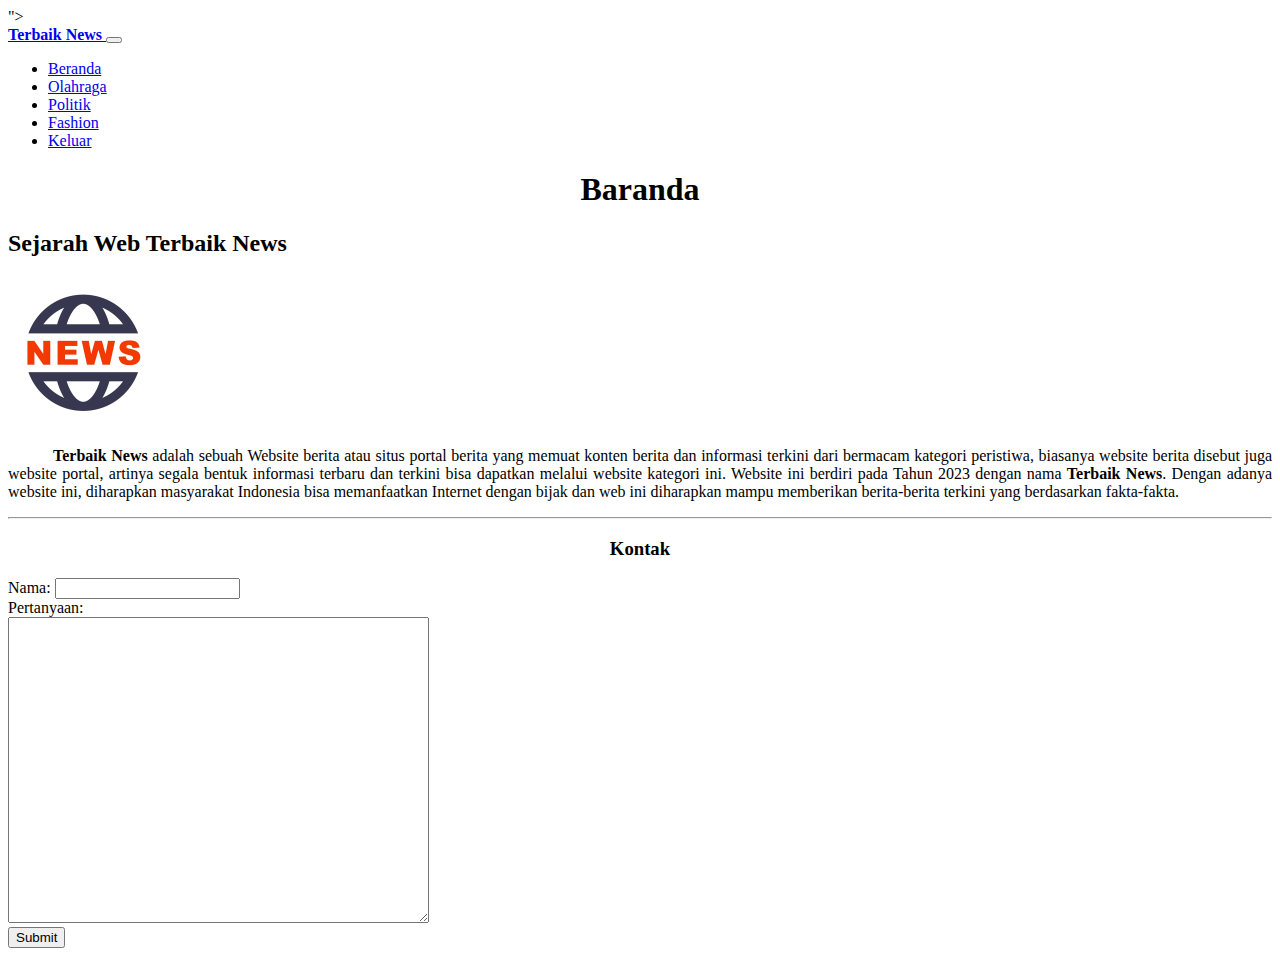
<file: index.html>
<!DOCTYPE html>
<html>
    <head>
        <meta charset="UTF-8"/>
        <meta name="viewport" content="width=device-width, initial-scale=1.0"/>
        <link href="https://cdn.jsdelivr.net/npm/bootstrap@5.3.2/dist/css/bootstrap.min.css" rel="stylesheet" integrity="sha384-T3c6CoIi6uLrA9TneNEoa7RxnatzjcDSCmG1MXxSR1GAsXEV/Dwwykc2MPK8M2HN" crossorigin="anonymous">">
        <title>Terbaik News</title>
    </head>
    
    <body>
        <nav class="navbar navbar-expand-lg bg-warning navbar-light fixed-top py-3">
            <div class="container">
                <a href="#" class="navbar-brand"><b>Terbaik News</b> </a>

                <button 
                    class="navbar-toggler"
                    type="button"
                    data-bs-toggler="collapse"
                    data-bs-target="#navmenu"
                    >
                    <span class="navbar-toggler-icon"></span>
                </button>

                <div class="collapse navbar-collapse" id="navmenu">
                    <ul class="navbar-nav ms-auto"  >
                        <li class="nav-item">
                            <a href="index.html" class="nav-link">Beranda</a>
                        </li>
                        <li class="nav-item">
                            <a href="olahraga.html" class="nav-link">Olahraga</a>
                        </li>
                        <li class="nav-item">
                            <a href="politik.html" class="nav-link">Politik</a>
                        </li>
                        <li class="nav-item">
                            <a href="fashion.html" class="nav-link">Fashion</a>
                        </li>
                        <li class="nav-item">
                            <a href="login.html" class="nav-link">Keluar</a>
                        </li>                            
                    </ul>
                </div>    
            </div>
        </nav>
        

        <div class="container">
        <h1 align="center">Baranda</h1>
        <h2>Sejarah Web Terbaik News</h2>
        <p align="justify"><img src="img/gambar1.jpg" alt="Logo Terbaik News" height="150px""></p>
        <p align="justify" style="text-indent: 45px;"> <b>Terbaik News</b> adalah sebuah Website berita atau situs portal berita yang memuat konten berita dan informasi terkini dari bermacam kategori peristiwa, biasanya website berita disebut juga website portal, artinya segala bentuk informasi terbaru dan terkini bisa dapatkan melalui website kategori ini. Website ini berdiri pada Tahun 2023 dengan nama <b>Terbaik News</b>. Dengan adanya website ini, diharapkan masyarakat Indonesia bisa memanfaatkan Internet dengan bijak dan web ini diharapkan mampu memberikan berita-berita terkini yang berdasarkan fakta-fakta.
        </p>

        <hr>
        <h3 align="center">Kontak</h3>
        <form>
            <label for="data_nama">Nama:</label>
            <input type="text" id="data_nama" for="data_nama"><br>
            <label for="data_tanya">Pertanyaan:</label><br>
            <textarea name="data_tanya" id="data_tanya" cols="50" rows="20"></textarea> <br>
            <input type="button" value="Submit">

        </form>
        <script src="https://cdn.jsdelivr.net/npm/bootstrap@5.3.2/dist/js/bootstrap.bundle.min.js" integrity="sha384-C6RzsynM9kWDrMNeT87bh95OGNyZPhcTNXj1NW7RuBCsyN/o0jlpcV8Qyq46cDfL" crossorigin="anonymous"></script>
        <script src="https://cdn.jsdelivr.net/npm/@popperjs/core@2.11.8/dist/umd/popper.min.js" integrity="sha384-I7E8VVD/ismYTF4hNIPjVp/Zjvgyol6VFvRkX/vR+Vc4jQkC+hVqc2pM8ODewa9r" crossorigin="anonymous"></script>
        <script src="https://cdn.jsdelivr.net/npm/bootstrap@5.3.2/dist/js/bootstrap.min.js" integrity="sha384-BBtl+eGJRgqQAUMxJ7pMwbEyER4l1g+O15P+16Ep7Q9Q+zqX6gSbd85u4mG4QzX+" crossorigin="anonymous"></script>
    </body>
  </div> 
</html>
</file>
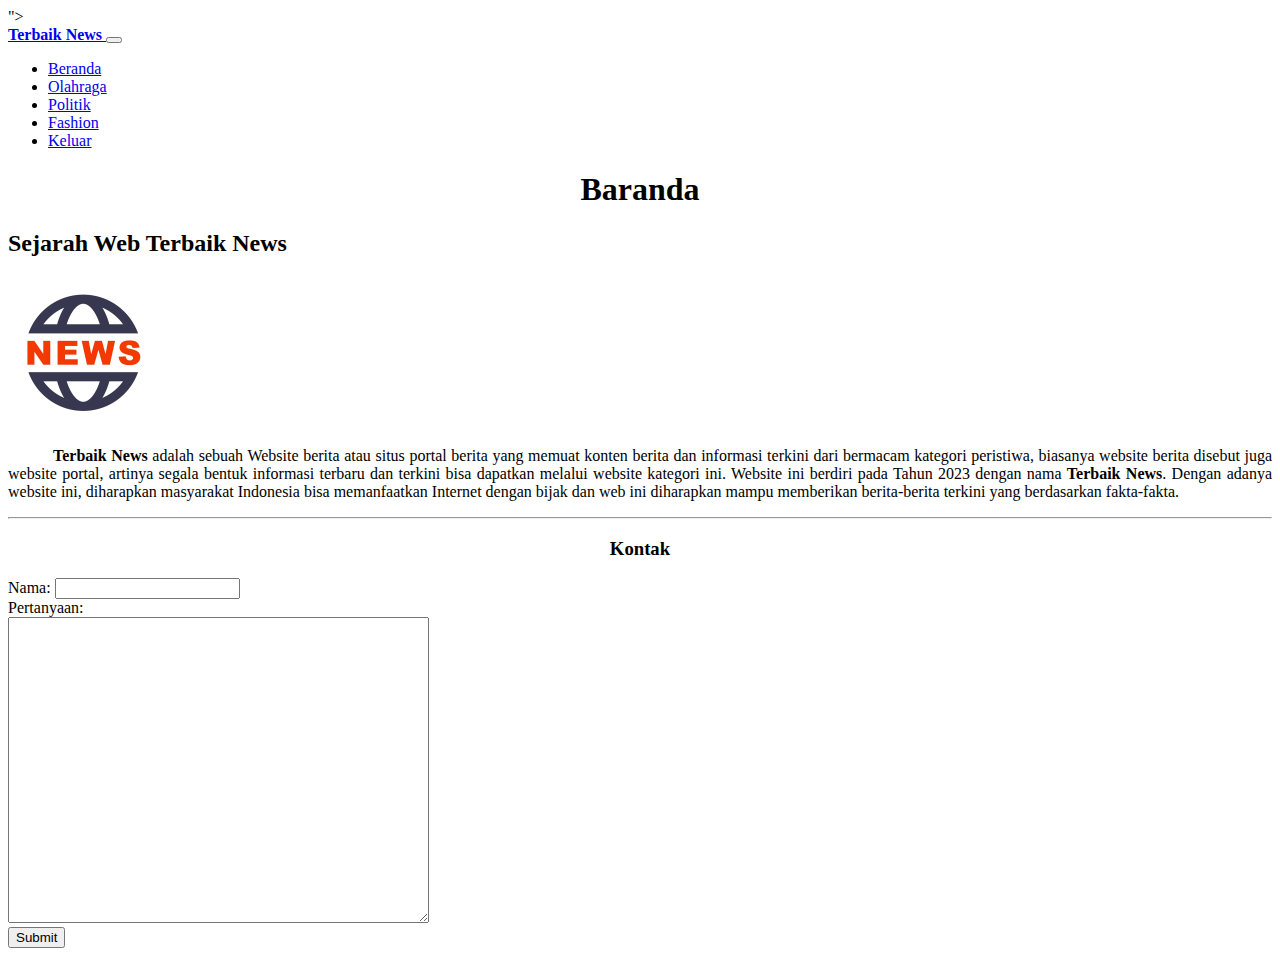
<file: beranda.html>
<!DOCTYPE html>
<html>
    <head>
        <meta charset="UTF-8"/>
        <meta name="viewport" content="width=device-width, initial-scale=1.0"/>
        <link href="https://cdn.jsdelivr.net/npm/bootstrap@5.3.2/dist/css/bootstrap.min.css" rel="stylesheet" integrity="sha384-T3c6CoIi6uLrA9TneNEoa7RxnatzjcDSCmG1MXxSR1GAsXEV/Dwwykc2MPK8M2HN" crossorigin="anonymous">">
        <title>Terbaik News</title>
    </head>
    
    <body>
        <nav class="navbar navbar-expand-lg bg-warning navbar-light fixed-top py-3">
            <div class="container">
                <a href="#" class="navbar-brand"><b>Terbaik News</b> </a>

                <button 
                    class="navbar-toggler"
                    type="button"
                    data-bs-toggler="collapse"
                    data-bs-target="#navmenu"
                    >
                    <span class="navbar-toggler-icon"></span>
                </button>

                <div class="collapse navbar-collapse" id="navmenu">
                    <ul class="navbar-nav ms-auto"  >
                        <li class="nav-item">
                            <a href="index.html" class="nav-link">Beranda</a>
                        </li>
                        <li class="nav-item">
                            <a href="olahraga.html" class="nav-link">Olahraga</a>
                        </li>
                        <li class="nav-item">
                            <a href="politik.html" class="nav-link">Politik</a>
                        </li>
                        <li class="nav-item">
                            <a href="fashion.html" class="nav-link">Fashion</a>
                        </li>
                        <li class="nav-item">
                            <a href="login.html" class="nav-link">Keluar</a>
                        </li>                            
                    </ul>
                </div>    
            </div>
        </nav>
        

        <div class="container">
        <h1 align="center">Baranda</h1>
        <h2>Sejarah Web Terbaik News</h2>
        <p align="justify"><img src="img/gambar1.jpg" alt="Logo Terbaik News" height="150px""></p>
        <p align="justify" style="text-indent: 45px;"> <b>Terbaik News</b> adalah sebuah Website berita atau situs portal berita yang memuat konten berita dan informasi terkini dari bermacam kategori peristiwa, biasanya website berita disebut juga website portal, artinya segala bentuk informasi terbaru dan terkini bisa dapatkan melalui website kategori ini. Website ini berdiri pada Tahun 2023 dengan nama <b>Terbaik News</b>. Dengan adanya website ini, diharapkan masyarakat Indonesia bisa memanfaatkan Internet dengan bijak dan web ini diharapkan mampu memberikan berita-berita terkini yang berdasarkan fakta-fakta.
        </p>

        <hr>
        <h3 align="center">Kontak</h3>
        <form>
            <label for="data_nama">Nama:</label>
            <input type="text" id="data_nama" for="data_nama"><br>
            <label for="data_tanya">Pertanyaan:</label><br>
            <textarea name="data_tanya" id="data_tanya" cols="50" rows="20"></textarea> <br>
            <input type="button" value="Submit">

        </form>
        <script src="https://cdn.jsdelivr.net/npm/bootstrap@5.3.2/dist/js/bootstrap.bundle.min.js" integrity="sha384-C6RzsynM9kWDrMNeT87bh95OGNyZPhcTNXj1NW7RuBCsyN/o0jlpcV8Qyq46cDfL" crossorigin="anonymous"></script>
        <script src="https://cdn.jsdelivr.net/npm/@popperjs/core@2.11.8/dist/umd/popper.min.js" integrity="sha384-I7E8VVD/ismYTF4hNIPjVp/Zjvgyol6VFvRkX/vR+Vc4jQkC+hVqc2pM8ODewa9r" crossorigin="anonymous"></script>
        <script src="https://cdn.jsdelivr.net/npm/bootstrap@5.3.2/dist/js/bootstrap.min.js" integrity="sha384-BBtl+eGJRgqQAUMxJ7pMwbEyER4l1g+O15P+16Ep7Q9Q+zqX6gSbd85u4mG4QzX+" crossorigin="anonymous"></script>
    </body>
  </div> 
</html>
</file>
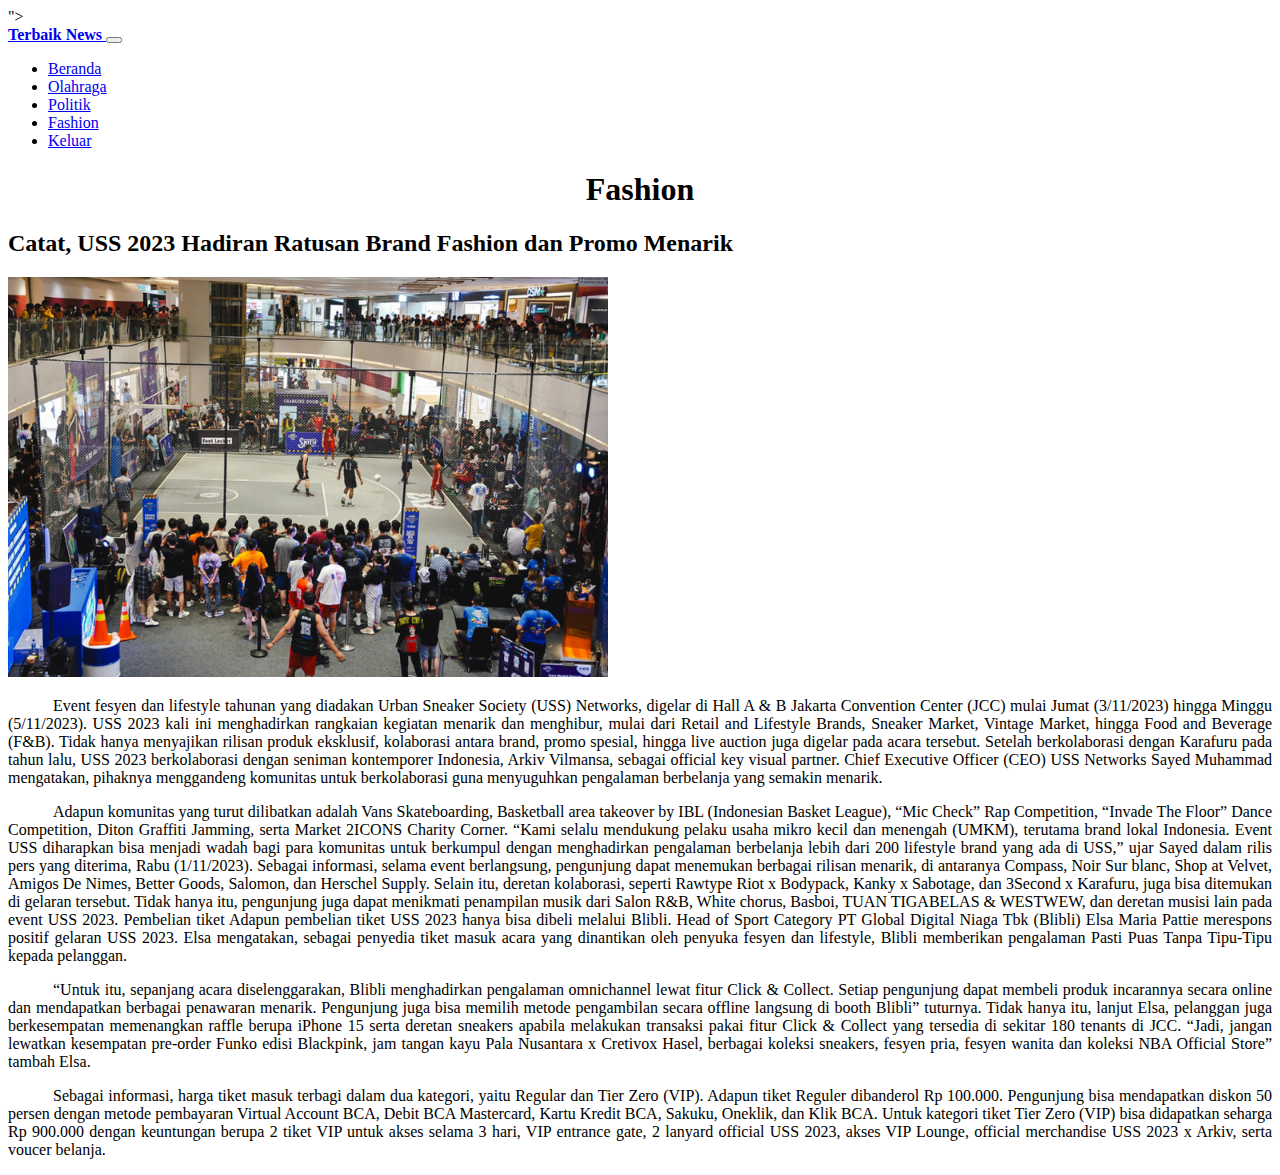
<file: fashion.html>
<!DOCTYPE html>
<html>
    <head>
        <meta charset="UTF-8"/>
        <meta name="viewport" content="width=device-width, initial-scale=1.0"/>
        <link href="https://cdn.jsdelivr.net/npm/bootstrap@5.3.2/dist/css/bootstrap.min.css" rel="stylesheet" integrity="sha384-T3c6CoIi6uLrA9TneNEoa7RxnatzjcDSCmG1MXxSR1GAsXEV/Dwwykc2MPK8M2HN" crossorigin="anonymous">">
        <title>Terbaik News</title>
    </head>

    <body>
        <nav class="navbar navbar-expand-lg bg-warning navbar-light fixed-top py-3">
            <div class="container">
                <a href="#" class="navbar-brand"><b>Terbaik News</b> </a>

                <button 
                    class="navbar-toggler"
                    type="button"
                    data-bs-toggler="collapse"
                    data-bs-target="#navmenu"
                    >
                    <span class="navbar-toggler-icon"></span>
                </button>

                <div class="collapse navbar-collapse" id="navmenu">
                    <ul class="navbar-nav ms-auto"  >
                        <li class="nav-item">
                            <a href="index.html" class="nav-link">Beranda</a>
                        </li>
                        <li class="nav-item">
                            <a href="olahraga.html" class="nav-link">Olahraga</a>
                        </li>
                        <li class="nav-item">
                            <a href="politik.html" class="nav-link">Politik</a>
                        </li>
                        <li class="nav-item">
                            <a href="fashion.html" class="nav-link">Fashion</a>
                        </li>
                        <li class="nav-item">
                            <a href="login.html" class="nav-link">Keluar</a>
                        </li>                          
                    </ul>
                </div>    
            </div>
        </nav>

        <div class="container">

        <h1 align="center">Fashion</h1>
        <h2>Catat, USS 2023 Hadiran Ratusan Brand Fashion dan Promo Menarik</h2>
        <p><img src="img/fashion1.png" alt="" height="400"></p>
        <p align="justify" style="text-indent: 45px;">Event fesyen dan lifestyle tahunan yang diadakan Urban Sneaker Society (USS) Networks, digelar di Hall A & B Jakarta Convention Center (JCC) mulai Jumat (3/11/2023) hingga Minggu (5/11/2023). USS 2023 kali ini menghadirkan rangkaian kegiatan menarik dan menghibur, mulai dari Retail and Lifestyle Brands, Sneaker Market, Vintage Market, hingga Food and Beverage (F&B). Tidak hanya menyajikan rilisan produk eksklusif, kolaborasi antara brand, promo spesial, hingga live auction juga digelar pada acara tersebut. Setelah berkolaborasi dengan Karafuru pada tahun lalu, USS 2023 berkolaborasi dengan seniman kontemporer Indonesia, Arkiv Vilmansa, sebagai official key visual partner. Chief Executive Officer (CEO) USS Networks Sayed Muhammad mengatakan, pihaknya menggandeng komunitas untuk berkolaborasi guna menyuguhkan pengalaman berbelanja yang semakin menarik.
        <p align="justify" style="text-indent: 45px;">
        Adapun komunitas yang turut dilibatkan adalah Vans Skateboarding, Basketball area takeover by IBL (Indonesian Basket League), <q>Mic Check</q> Rap Competition, <q>Invade The Floor</q> Dance Competition, Diton Graffiti Jamming, serta Market 2ICONS Charity Corner. <q>Kami selalu mendukung pelaku usaha mikro kecil dan menengah (UMKM), terutama brand lokal Indonesia. Event USS diharapkan bisa menjadi wadah bagi para komunitas untuk berkumpul dengan menghadirkan pengalaman berbelanja lebih dari 200 lifestyle brand yang ada di USS,</q> ujar Sayed dalam rilis pers yang diterima, Rabu (1/11/2023). Sebagai informasi, selama event berlangsung, pengunjung dapat menemukan berbagai rilisan menarik, di antaranya Compass, Noir Sur blanc, Shop at Velvet, Amigos De Nimes, Better Goods, Salomon, dan Herschel Supply. Selain itu, deretan kolaborasi, seperti Rawtype Riot x Bodypack, Kanky x Sabotage, dan 3Second x Karafuru, juga bisa ditemukan di gelaran tersebut. Tidak hanya itu, pengunjung juga dapat menikmati penampilan musik dari Salon R&B, White chorus, Basboi, TUAN TIGABELAS & WESTWEW, dan deretan musisi lain pada event USS 2023. Pembelian tiket Adapun pembelian tiket USS 2023 hanya bisa dibeli melalui Blibli. Head of Sport Category PT Global Digital Niaga Tbk (Blibli) Elsa Maria Pattie merespons positif gelaran USS 2023. Elsa mengatakan, sebagai penyedia tiket masuk acara yang dinantikan oleh penyuka fesyen dan lifestyle, Blibli memberikan pengalaman Pasti Puas Tanpa Tipu-Tipu kepada pelanggan.
        <p align="justify" style="text-indent: 45px;">
        <q>Untuk itu, sepanjang acara diselenggarakan, Blibli menghadirkan pengalaman omnichannel lewat fitur Click & Collect. Setiap pengunjung dapat membeli produk incarannya secara online dan mendapatkan berbagai penawaran menarik. Pengunjung juga bisa memilih metode pengambilan secara offline langsung di booth Blibli</q> tuturnya. Tidak hanya itu, lanjut Elsa, pelanggan juga berkesempatan memenangkan raffle berupa iPhone 15 serta deretan sneakers apabila melakukan transaksi pakai fitur Click & Collect yang tersedia di sekitar 180 tenants di JCC. <q>Jadi, jangan lewatkan kesempatan pre-order Funko edisi Blackpink, jam tangan kayu Pala Nusantara x Cretivox Hasel, berbagai koleksi sneakers, fesyen pria, fesyen wanita dan koleksi NBA Official Store</q> tambah Elsa.
        <p align="justify" style="text-indent: 45px;">
        Sebagai informasi, harga tiket masuk terbagi dalam dua kategori, yaitu Regular dan Tier Zero (VIP). Adapun tiket Reguler dibanderol Rp 100.000. Pengunjung bisa mendapatkan diskon 50 persen dengan metode pembayaran Virtual Account BCA, Debit BCA Mastercard, Kartu Kredit BCA, Sakuku, Oneklik, dan Klik BCA. Untuk kategori tiket Tier Zero (VIP) bisa didapatkan seharga Rp 900.000 dengan keuntungan berupa 2 tiket VIP untuk akses selama 3 hari, VIP entrance gate, 2 lanyard official USS 2023, akses VIP Lounge, official merchandise USS 2023 x Arkiv, serta voucer belanja.
        </p>
        </p>
        </p>
        <script src="https://cdn.jsdelivr.net/npm/bootstrap@5.3.2/dist/js/bootstrap.bundle.min.js" integrity="sha384-C6RzsynM9kWDrMNeT87bh95OGNyZPhcTNXj1NW7RuBCsyN/o0jlpcV8Qyq46cDfL" crossorigin="anonymous"></script>
        <script src="https://cdn.jsdelivr.net/npm/@popperjs/core@2.11.8/dist/umd/popper.min.js" integrity="sha384-I7E8VVD/ismYTF4hNIPjVp/Zjvgyol6VFvRkX/vR+Vc4jQkC+hVqc2pM8ODewa9r" crossorigin="anonymous"></script>
        <script src="https://cdn.jsdelivr.net/npm/bootstrap@5.3.2/dist/js/bootstrap.min.js" integrity="sha384-BBtl+eGJRgqQAUMxJ7pMwbEyER4l1g+O15P+16Ep7Q9Q+zqX6gSbd85u4mG4QzX+" crossorigin="anonymous"></script>
    </body>
</html>
</file>
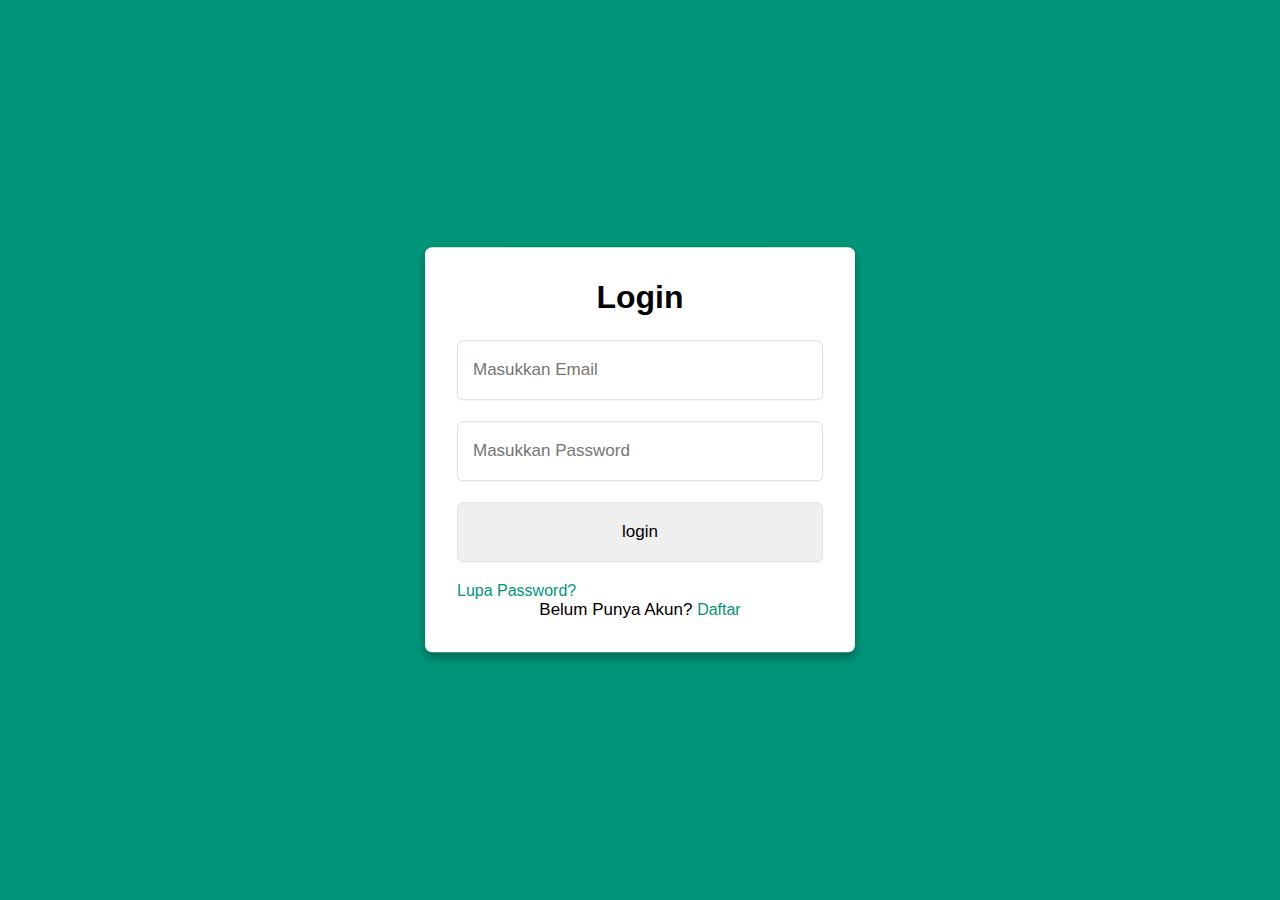
<file: login.html>
<!DOCTYPE html>
<html lang="en">
<head>
    <meta charset="UTF-8">
    <meta http-equiv="X-UA-Compatible" content="IE-edge">
    <meta name="viewport" content="width=device-width, initial-scale=1.0">
    <title>Form</title>
    <link rel="stylesheet" href="stylelogin.css">
</head>
<body>
    <div class="container">
        <input type="checkbox" id="check">
        <div class="login form">
            <header><b>Login</b></header>
            <form action="#">
                <input type="text"  placeholder="Masukkan Email">
                <input type="password" placeholder="Masukkan Password">
                <a href="index.html">
                    <input type="button" value="login" class="button">
                </a>
                <a href="#">Lupa Password?</a>
            </form>
            <div class="signup">
                <span class="signup">Belum Punya Akun?
                   <a href="register.html">Daftar</a>
                </span>
            </div>
        </div>        
    </div>
    
</body>
</html>
</file>
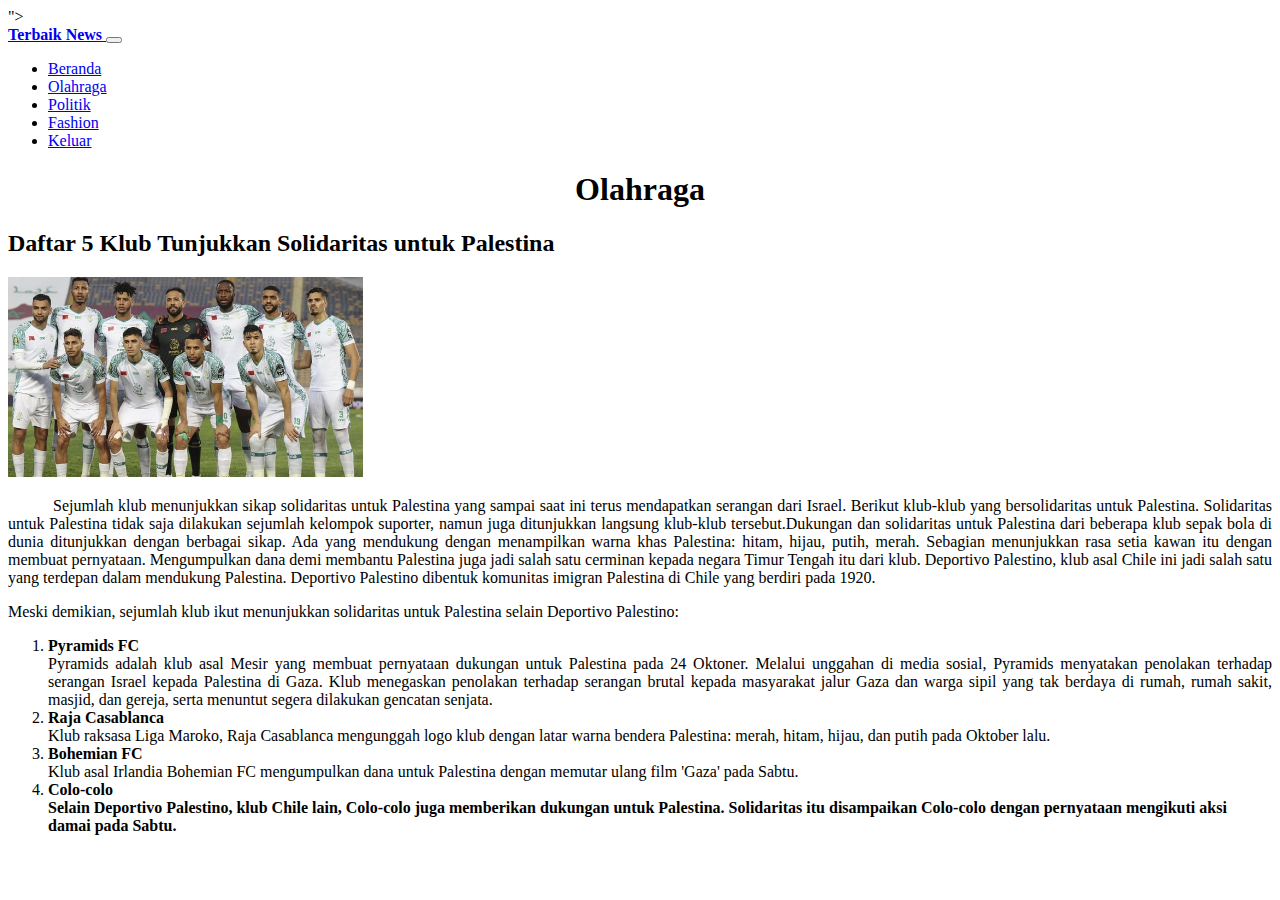
<file: olahraga.html>
<!DOCTYPE html>
<html>
    <head>
        <meta charset="UTF-8"/>
        <meta name="viewport" content="width=device-width, initial-scale=1.0"/>
        <link href="https://cdn.jsdelivr.net/npm/bootstrap@5.3.2/dist/css/bootstrap.min.css" rel="stylesheet" integrity="sha384-T3c6CoIi6uLrA9TneNEoa7RxnatzjcDSCmG1MXxSR1GAsXEV/Dwwykc2MPK8M2HN" crossorigin="anonymous">">
        <title>Terbaik News</title>
    </head>

    <body>
        <nav class="navbar navbar-expand-lg bg-warning navbar-light fixed-top py-3">
            <div class="container">
                <a href="#" class="navbar-brand"><b>Terbaik News</b> </a>

                <button 
                    class="navbar-toggler"
                    type="button"
                    data-bs-toggler="collapse"
                    data-bs-target="#navmenu"
                    >
                    <span class="navbar-toggler-icon"></span>
                </button>

                <div class="collapse navbar-collapse" id="navmenu">
                    <ul class="navbar-nav ms-auto"  >
                        <li class="nav-item">
                            <a href="index.html" class="nav-link">Beranda</a>
                        </li>
                        <li class="nav-item">
                            <a href="olahraga.html" class="nav-link">Olahraga</a>
                        </li>
                        <li class="nav-item">
                            <a href="politik.html" class="nav-link">Politik</a>
                        </li>
                        <li class="nav-item">
                            <a href="fashion.html" class="nav-link">Fashion</a>
                        </li>   
                        <li class="nav-item">
                            <a href="login.html" class="nav-link">Keluar</a>
                        </li>                       
                    </ul>
                </div>    
            </div>
        </nav>

        <div class="container">
        <h1 align="center">Olahraga</h1>
        <h2>Daftar 5 Klub Tunjukkan Solidaritas untuk Palestina</h2>
        <p><img src="img/olahraga1.jpeg" alt="" height="200"></p>
        <p align="justify"style="text-indent: 45px;"> Sejumlah klub menunjukkan sikap solidaritas untuk Palestina yang sampai saat ini terus mendapatkan serangan dari Israel. Berikut klub-klub yang bersolidaritas untuk Palestina. Solidaritas untuk Palestina tidak saja dilakukan sejumlah kelompok suporter, namun juga ditunjukkan langsung klub-klub tersebut.Dukungan dan solidaritas untuk Palestina dari beberapa klub sepak bola di dunia ditunjukkan dengan berbagai sikap. Ada yang mendukung dengan menampilkan warna khas Palestina: hitam, hijau, putih, merah. Sebagian menunjukkan rasa setia kawan itu dengan membuat pernyataan. Mengumpulkan dana demi membantu Palestina juga jadi salah satu cerminan kepada negara Timur Tengah itu dari klub. Deportivo Palestino, klub asal Chile ini jadi salah satu yang terdepan dalam mendukung Palestina. Deportivo Palestino dibentuk komunitas imigran Palestina di Chile yang berdiri pada 1920.                   
        <p>      
        Meski demikian, sejumlah klub ikut menunjukkan solidaritas untuk Palestina selain Deportivo Palestino:
        <ol>
        <li><b>Pyramids FC</b></li>
        <dt align="justify">Pyramids adalah klub asal Mesir yang membuat pernyataan dukungan untuk Palestina pada 24 Oktoner. Melalui unggahan di media sosial, Pyramids menyatakan penolakan terhadap serangan Israel kepada Palestina di Gaza. Klub menegaskan penolakan terhadap serangan brutal kepada masyarakat jalur Gaza dan warga sipil yang tak berdaya di rumah, rumah sakit, masjid, dan gereja, serta menuntut segera dilakukan gencatan senjata.</dt>
        <li><b>Raja Casablanca</b></li>
        <dt align="justify">Klub raksasa Liga Maroko, Raja Casablanca mengunggah logo klub dengan latar warna bendera Palestina: merah, hitam, hijau, dan putih pada Oktober lalu.</dt>
        <li><b>Bohemian FC</b></li>
        <dt align="justify">Klub asal Irlandia Bohemian FC mengumpulkan dana untuk Palestina dengan memutar ulang film 'Gaza' pada Sabtu.</dt>
        <li><b>Colo-colo</b></li>
        <dtalign="justify"><b>Selain Deportivo Palestino, klub Chile lain, Colo-colo juga memberikan dukungan untuk Palestina. Solidaritas itu disampaikan Colo-colo dengan pernyataan mengikuti aksi damai pada Sabtu.</b></dt>
        </ol>
        </p>  
        </p>
        <script src="https://cdn.jsdelivr.net/npm/bootstrap@5.3.2/dist/js/bootstrap.bundle.min.js" integrity="sha384-C6RzsynM9kWDrMNeT87bh95OGNyZPhcTNXj1NW7RuBCsyN/o0jlpcV8Qyq46cDfL" crossorigin="anonymous"></script>
        <script src="https://cdn.jsdelivr.net/npm/@popperjs/core@2.11.8/dist/umd/popper.min.js" integrity="sha384-I7E8VVD/ismYTF4hNIPjVp/Zjvgyol6VFvRkX/vR+Vc4jQkC+hVqc2pM8ODewa9r" crossorigin="anonymous"></script>
        <script src="https://cdn.jsdelivr.net/npm/bootstrap@5.3.2/dist/js/bootstrap.min.js" integrity="sha384-BBtl+eGJRgqQAUMxJ7pMwbEyER4l1g+O15P+16Ep7Q9Q+zqX6gSbd85u4mG4QzX+" crossorigin="anonymous"></script>
    </body>
</html>
</file>
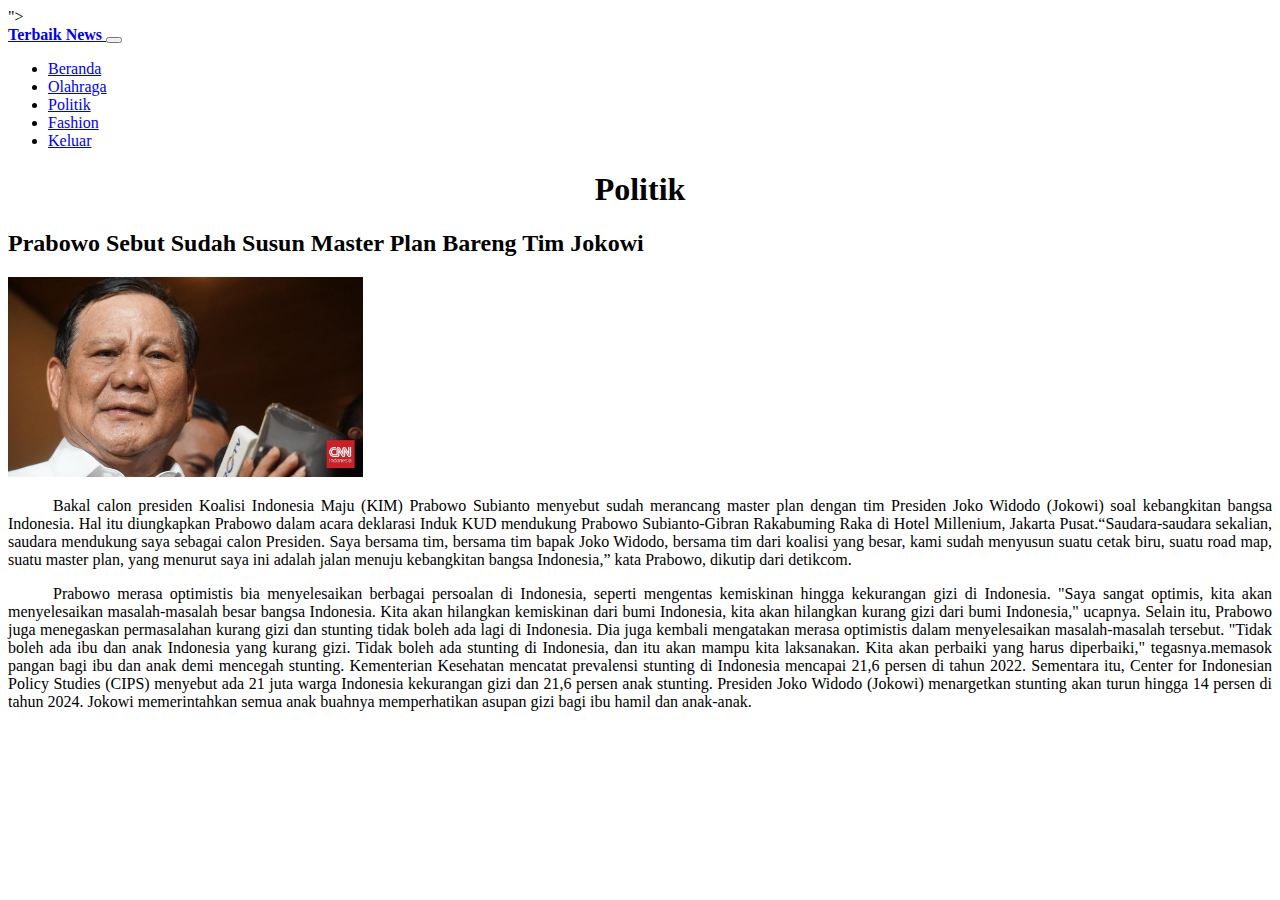
<file: politik.html>
<!DOCTYPE html>
<html>
    <head>
        <meta charset="UTF-8"/>
        <meta name="viewport" content="width=device-width, initial-scale=1.0"/>
        <link href="https://cdn.jsdelivr.net/npm/bootstrap@5.3.2/dist/css/bootstrap.min.css" rel="stylesheet" integrity="sha384-T3c6CoIi6uLrA9TneNEoa7RxnatzjcDSCmG1MXxSR1GAsXEV/Dwwykc2MPK8M2HN" crossorigin="anonymous">">
        <title>Terbaik News</title>
    </head>

    <body>
        <nav class="navbar navbar-expand-lg bg-warning navbar-light fixed-top py-3">
            <div class="container">
                <a href="#" class="navbar-brand"><b>Terbaik News</b> </a>

                <button 
                    class="navbar-toggler"
                    type="button"
                    data-bs-toggler="collapse"
                    data-bs-target="#navmenu"
                    >
                    <span class="navbar-toggler-icon"></span>
                </button>

                <div class="collapse navbar-collapse" id="navmenu">
                    <ul class="navbar-nav ms-auto"  >
                        <li class="nav-item">
                            <a href="index.html" class="nav-link">Beranda</a>
                        </li>
                        <li class="nav-item">
                            <a href="olahraga.html" class="nav-link">Olahraga</a>
                        </li>
                        <li class="nav-item">
                            <a href="politik.html" class="nav-link">Politik</a>
                        </li>
                        <li class="nav-item">
                            <a href="fashion.html" class="nav-link">Fashion</a>
                        </li>  
                        <li class="nav-item">
                            <a href="login.html" class="nav-link">Keluar</a>
                        </li>                        
                    </ul>
                </div>    
            </div>
        </nav>

        <div class="container">    

        <h1 align="center">Politik</h1>
        <h2>Prabowo Sebut Sudah Susun Master Plan Bareng Tim Jokowi</h2>
        <p><img src="img/politik1.jpeg" alt="" height="200"></p>
        <p align="justify" style="text-indent: 45px;">
        Bakal calon presiden Koalisi Indonesia Maju (KIM) Prabowo Subianto menyebut sudah merancang master plan dengan tim Presiden Joko Widodo (Jokowi) soal kebangkitan bangsa Indonesia. Hal itu diungkapkan Prabowo dalam acara deklarasi Induk KUD mendukung Prabowo Subianto-Gibran Rakabuming Raka di Hotel Millenium, Jakarta Pusat.<q>Saudara-saudara sekalian, saudara mendukung saya sebagai calon Presiden. Saya bersama tim, bersama tim bapak Joko Widodo, bersama tim dari koalisi yang besar, kami sudah menyusun suatu cetak biru, suatu road map, suatu master plan, yang menurut saya ini adalah jalan menuju kebangkitan bangsa Indonesia,</q> kata Prabowo, dikutip dari detikcom. </p>
        <p align="justify" style="text-indent: 45px;">
        Prabowo merasa optimistis bia menyelesaikan berbagai persoalan di Indonesia, seperti mengentas kemiskinan hingga kekurangan gizi di Indonesia. "Saya sangat optimis, kita akan menyelesaikan masalah-masalah besar bangsa Indonesia. Kita akan hilangkan kemiskinan dari bumi Indonesia, kita akan hilangkan kurang gizi dari bumi Indonesia," ucapnya. Selain itu, Prabowo juga menegaskan permasalahan kurang gizi dan stunting tidak boleh ada lagi di Indonesia. Dia juga kembali mengatakan merasa optimistis dalam menyelesaikan masalah-masalah tersebut. "Tidak boleh ada ibu dan anak Indonesia yang kurang gizi. Tidak boleh ada stunting di Indonesia, dan itu akan mampu kita laksanakan. Kita akan perbaiki yang harus diperbaiki," tegasnya.memasok pangan bagi ibu dan anak demi mencegah stunting. Kementerian Kesehatan mencatat prevalensi stunting di Indonesia mencapai 21,6 persen di tahun 2022. Sementara itu, Center for Indonesian Policy Studies (CIPS) menyebut ada 21 juta warga Indonesia kekurangan gizi dan 21,6 persen anak stunting. Presiden Joko Widodo (Jokowi) menargetkan stunting akan turun hingga 14 persen di tahun 2024. Jokowi memerintahkan semua anak buahnya memperhatikan asupan gizi bagi ibu hamil dan anak-anak. </p>
        </p>
        <script src="https://cdn.jsdelivr.net/npm/bootstrap@5.3.2/dist/js/bootstrap.bundle.min.js" integrity="sha384-C6RzsynM9kWDrMNeT87bh95OGNyZPhcTNXj1NW7RuBCsyN/o0jlpcV8Qyq46cDfL" crossorigin="anonymous"></script>
        <script src="https://cdn.jsdelivr.net/npm/@popperjs/core@2.11.8/dist/umd/popper.min.js" integrity="sha384-I7E8VVD/ismYTF4hNIPjVp/Zjvgyol6VFvRkX/vR+Vc4jQkC+hVqc2pM8ODewa9r" crossorigin="anonymous"></script>
        <script src="https://cdn.jsdelivr.net/npm/bootstrap@5.3.2/dist/js/bootstrap.min.js" integrity="sha384-BBtl+eGJRgqQAUMxJ7pMwbEyER4l1g+O15P+16Ep7Q9Q+zqX6gSbd85u4mG4QzX+" crossorigin="anonymous"></script>
    </body>
</html>
</file>
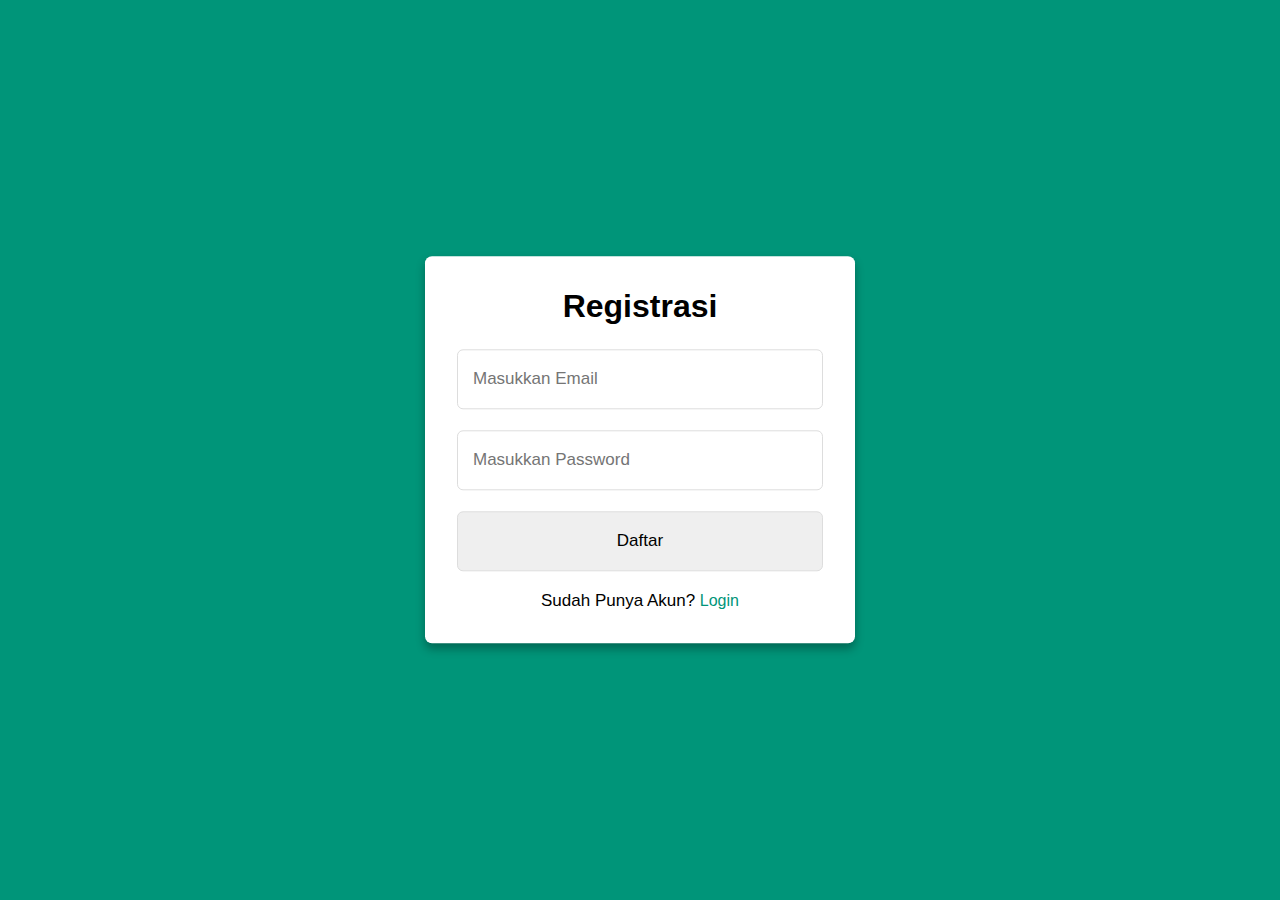
<file: register.html>
<!DOCTYPE html>
<html lang="en">
<head>
    <meta charset="UTF-8">
    <meta http-equiv="X-UA-Compatible" content="IE-edge">
    <meta name="viewport" content="width=device-width, initial-scale=1.0">
    <title>Form</title>
    <link rel="stylesheet" href="stylelogin.css">
</head>
<body>
    <div class="container">
        <input type="checkbox" id="check">
        <div class="login form">
            <header><b>Registrasi</b></header>
            <form action="register.php" method="POST">
                <input type="text"  placeholder="Masukkan Email">
                <input type="password" placeholder="Masukkan Password">
                <input type="button" value="Daftar" class="button">
            <div class="signup">
                <span class="signup">Sudah Punya Akun?
                 <a href="login.html">Login</a>
                </span>
            </div>
        </div>
      </form>
    </div>
</body>
</html>
</file>
<file: stylelogin.css>
*{
    margin: 0;
    padding: 0;
    box-sizing: border-box;
    font-family: 'Arial', sans-serif; 
}
body{
    min-height: 100vh;
    width: 100%;
    background: #009579;
}
.container{
    position: absolute;
    top: 50%;
    left: 50%;
    transform: translate(-50%, -50%);
    max-width: 430px;
    width: 100%;
    background: #fff;
    border-radius: 7px;
    box-shadow: 0 5px 10px rgba(0, 0, 0, 0.3);
}
.container .registration{
display: none;
}
#check:checked ~ .registration{
    display: block;
}
#check:checked ~ ..login{
    display: none;
}
#check{
    display: none;
}
.container .form{
    padding: 2rem;
}
.form header{
    font-size: 2rem;
    font-weight: 500;
    text-align: center;
    margin-bottom: 1.5rem;
}
.form input{
height: 60px;
width: 100%;
padding: 0 15px;
font-size: 17px;
margin-bottom: 1.3rem;
border: 1px solid #ddd;
border-radius: 6px;
outline: none;
}
.form input:focus{
    box-shadow: 0 1px 0 rgba(0, 0, 0, 0.2);
}
.form a{
    font-size: 16px;
    color: #009579;
    text-decoration: none;
}
.form a:hover{
    text-decoration: underline;
}
.form input .button{
    color: #fff;
    background: #009579;
    font-size: 1.2rem;
    font-weight: 500;
    letter-spacing: 1px;
    margin-top: 1.7rem;
    cursor: pointer;
    transition: 0.4s;
}
.form input .buttton:hover{
    background: #006653;
}
.signup{
    font-size: 17px;
    text-align: center;
}
.signup label{
    color: #009579;
    cursor: pointer;
}
.signup label:hover {
    text-decoration: underline;
}
</file>
